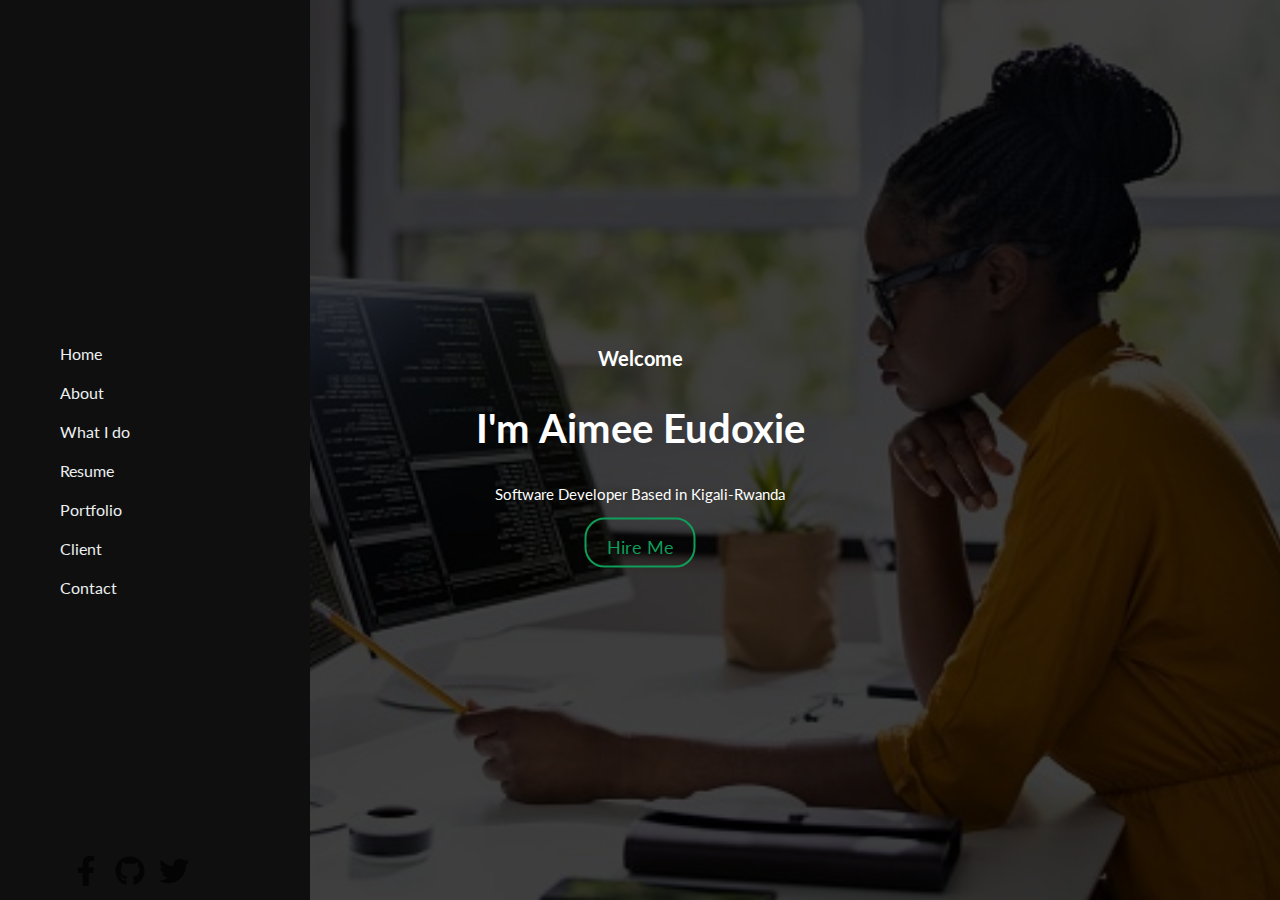
<file: index.html>
<html>
    <head>
        <title>Portfolio-Website</title>
        <link rel="stylesheet" href="index.css">
    </head>

    <body>
        <div class="overlay-container">
            <div class="background-image"></div>
            <div class="overlay"></div>
           
            <div class="menu">
                
                <ul>
                    <li><a href="">Home</a></li>
                    <li><a href="about me.html">About</a></li>
                    <li><a href="">What I do</a></li>
                    <li><a href="">Resume</a></li>
                    <li><a href="portfolio.html">Portfolio</a></li>
                    <li><a href="">Client</a></li>
                    <li><a href="contact me.html">Contact</a></li>
                </ul>
                <footer class="footer">
                    <div class="social-media">
                      <a href="#"><img src="images/facebook.svg" alt="Facebook"></a>
                      <a href="#"><img src="images/github.svg" alt="Twitter"></a>
                      <a href="#"><img src="images/twitter.svg" alt="Instagram"></a>
                    </div>
                  </footer>
                </div>
                <div class="content">
                    <h1>Welcome</h1>
                    <h2>I'm Aimee Eudoxie</h2>
                    <p>Software Developer Based in Kigali-Rwanda</p>
                    <button class="transparent-button"><a href="contact me.html"></a>Hire Me</button>
                </div>
        </div>
        
    </body>

</html>
</file>
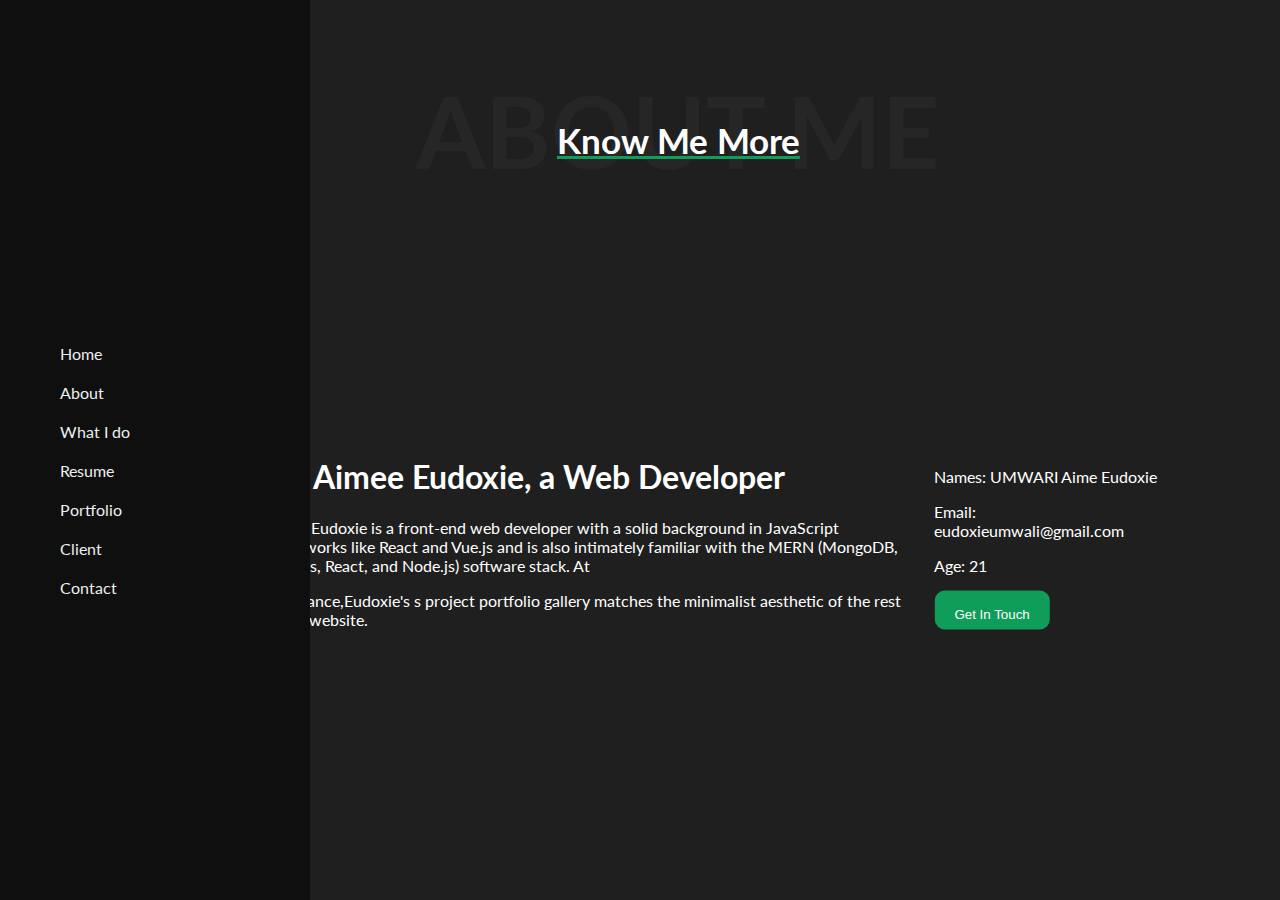
<file: about me.html>
<html>
    <head>
        <title>Portfolio-Website</title>
        <link rel="stylesheet" href="about me.css">
    </head>

    <body>
        <div class="overlay-container">
            <div class="background"> <h1>ABOUT ME</h1></div>
            <div class="overlay"><h1>Know Me More</h1></div>
           
            <div class="menu">
                
                <ul>
                    <li><a href="index.html">Home</a></li>
                    <li><a href="about me.html">About</a></li>
                    <li><a href="">What I do</a></li>
                    <li><a href="">Resume</a></li>
                    <li><a href="portfolio.html">Portfolio</a></li>
                    <li><a href="">Client</a></li>
                    <li><a href="contact me.html">Contact</a></li>
                </ul>
                </div>
        </div>
  
    <div class="content1">
    <h1>I’m Aimee Eudoxie, a Web Developer</h1>
    <p>Aimee Eudoxie is a front-end web developer with a solid background in JavaScript 
      frameworks like React and Vue.js and is also intimately familiar with the MERN 
      (MongoDB, Express, React, and Node.js) software stack.
      At</p>
      <p>first glance,Eudoxie's s project portfolio gallery matches the minimalist aesthetic of the rest of the website.</p>
    </div>
    <div class="content2">
      <p>Names: UMWARI Aime Eudoxie</p>
      <p > Email: eudoxieumwali@gmail.com</p>
      <p>Age: 21</p>
      <button class="button"><a href="contact me.html"></a>Get In Touch</button>
    </div>
  
  <footer class="footer">
    <div class="social-media">
      <a href="#"><img src="images/facebook.svg" alt="Facebook"></a>
      <a href="#"><img src="images/github.svg" alt="Twitter"></a>
      <a href="#"><img src="images/twitter.svg" alt="Instagram"></a>
    </div>
  </footer>

</body>
</html>
</file>
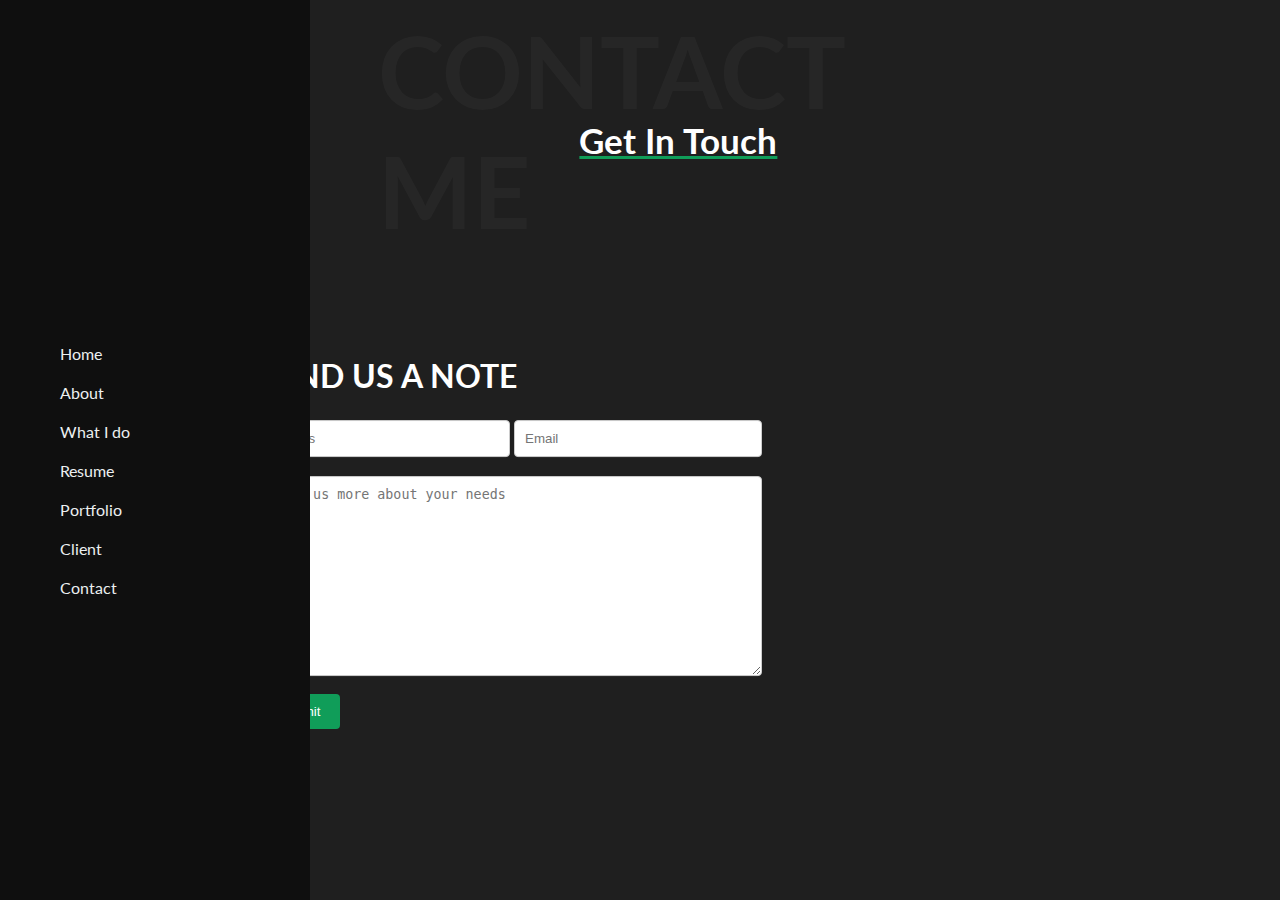
<file: contact me.html>
<html>
    <head>
        <title>Portfolio-Website</title>
        <link rel="stylesheet" href="contact me.css">
    </head>

    <body>
        <div class="overlay-container">
            <div class="background"> <h1>CONTACT ME</h1></div>
            <div class="overlay"><h1>Get In Touch</h1></div>
           
            <div class="menu">
                
                <ul>
                    <li><a href="index.html">Home</a></li>
                    <li><a href="about me.html">About</a></li>
                    <li><a href="">What I do</a></li>
                    <li><a href="">Resume</a></li>
                    <li><a href="portfolio.html">Portfolio</a></li>
                    <li><a href="">Client</a></li>
                    <li><a href="contact me.html">Contact</a></li>
                </ul>
                </div>
        </div>
  <div class="container">
    <h1>SEND US A NOTE</h1>
    <form id="contact-form">
      <table><tr>
      <td>
      <input type="text" id="name" name="name" placeholder="Names">
     </td>
    <td>
      <input type="email" id="email" name="email" placeholder="Email" required>
      </td>
    </tr>
      <tr>
      <td colspan="2">
      <textarea id="message" name="message" placeholder="Tell us more about your needs" style="height: 200px;width: 500px;;"></textarea>
      </td>
    </tr>
      </table>
      <button type="submit">Submit</button>
    </form>
    <p id="error-message"></p>
  </div>
  <footer class="footer">
    <div class="social-media">
      <a href="#"><img src="images/facebook.svg" alt="Facebook"></a>
      <a href="#"><img src="images/github.svg" alt="Twitter"></a>
      <a href="#"><img src="images/twitter.svg" alt="Instagram"></a>
    </div>
  </footer>

  <script src="contact me.js"></script>
</body>
</html>
</file>
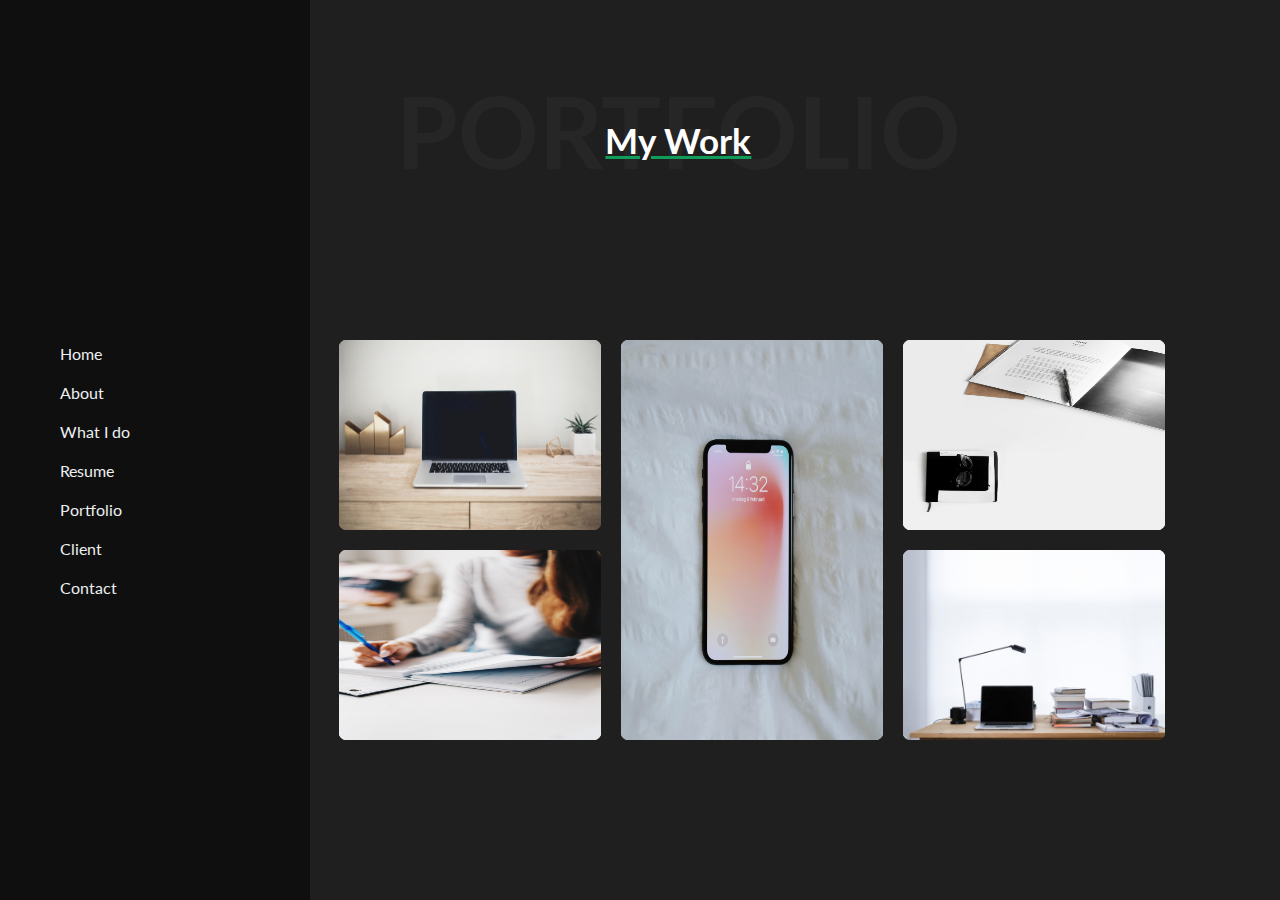
<file: portfolio.html>
<html>
    <head>
        <title>Portfolio-Website</title>
        <link rel="stylesheet" href="portfolio.css">
    </head>

    <body>
        <div class="overlay-container">
            <div class="background"> <h1>PORTFOLIO</h1></div>
            <div class="overlay"><h1>My Work</h1></div>
           
            <div class="menu">
                
                <ul>
                    <li><a href="index.html">Home</a></li>
                    <li><a href="about me.html">About</a></li>
                    <li><a href="">What I do</a></li>
                    <li><a href="">Resume</a></li>
                    <li><a href="portfolio.html">Portfolio</a></li>
                    <li><a href="">Client</a></li>
                    <li><a href="contact me.html">Contact</a></li>
                </ul>
                </div>
        </div>
        <div class="container">
          <table>
            <tr>
              <td ><img src="images/kari.jpg" ></td>
              <td rowspan="2"><img src="images/oscar.jpg " style="height: 400px;" ></td>
              <td><img src="images/sarah.jpg" ></td>
            </tr>
            <tr>
              <td><img src="images/marissa.jpg" ></td>
              <td><img src="images/freddie.jpg"></td>
            </tr>
              </table>
          </div>
  <footer class="footer">
    <div class="social-media">
      <a href="#"><img src="images/facebook.svg" alt="Facebook"></a>
      <a href="#"><img src="images/github.svg" alt="Twitter"></a>
      <a href="#"><img src="images/twitter.svg" alt="Instagram"></a>
    </div>
  </footer>

  
</body>
</html>
</file>
<file: index.css>
@import url(https://fonts.googleapis.com/css?family=Lato);
body {
  margin: 0;
  padding: 0;
  font-family: Lato, sans-serif;
}

.overlay-container {
  position: relative;
  width: 100%;
  height: 100vh;
  overflow: hidden;
  display: flex;
  justify-content: space-between;
  align-items: stretch;

}

.background-image {
  position: absolute;
  top: 0;
  left: 0;
  width: 100%;
  height: 100%;
  background-image: url('images/girl.jpg');
  background-repeat: no-repeat;
  background-size: cover;
  background-position: center;
  filter: brightness(50%); /* Adjust brightness as needed */
}

.overlay {
  position: absolute;
  top: 0;
  left: 0;
  width: 100%;
  height: 100%;
  background-color: rgba(0, 0, 0, 0.5); /* Change the color and opacity as needed */
}
.content {
  position: absolute;
  top: 50%;
  left: 50%;
  transform: translate(-50%, -50%);
  text-align: center;
  align-content: center;
  color: white;
  flex: 1;
  padding: 20px;
  font-family: Lato, sans-serif;
}
.content h1{
font-size: 20px;
font-family: Lato, sans-serif;
padding: 0;
}
.content h2{
font-size: 40px;
padding: 0;
font-family: Lato, sans-serif;
}
.content p{
  font-size: 15px;
  padding: 0;
  font-family: Lato, sans-serif;
}
.menu{
  display: flex;
  height: 100vh;
  width: 30vh;
  align-items: center;
  text-align: center;
  background: rgb(15, 15, 15);
  padding: 20px;
  position: relative; /* Change to 'relative' */
  z-index: 1;

}

ul {
  display: flex;
  flex-direction: column;
  align-items: start;
  list-style-type: none;
}
  li {
    padding: 6px 0;
  }
    a {
      position: relative;
      display: block;
      padding: 4px 0;
      font-family: Lato, sans-serif;
      color: #ecf0f1;
      text-decoration: none;
      transition: 0.5s;
    }
      a::after {
        position: absolute;
        content: "";
        top: 100%;
        left: 0;
        width: 100%;
        height: 3px;
        background: #109D59;
        transform: scaleX(0);
        transform-origin: right;
        transition: transform 0.5s;
      }

      a:hover {
        color: #109D59;
      }
      .transparent-button {
        background-color: transparent;
        border: 2px solid #109D59;
        color: #109D59;
        padding: 8px 20px;
        font-size: 18px;
        border-radius: 20px;
        cursor: pointer;
        text-align: center;
        transition: background-color 0.3s, color 0.3s;
        font-family: Lato, sans-serif;
      }
      
      .transparent-button:hover {
        background-color: #109D59;
        color: white;
      }

      .footer {
        position: fixed;
        bottom: 0;
        left: 0;
        background-color: rgb(15, 15, 15);
        width: 30vh;
      }
      
      .social-media {
        padding: 10px;
      }
      
      .social-media a {
        margin-right: 10px;
        display: inline-block;
      }
      
      .social-media img {
        width: 30px;
        height: 30px;
        opacity: 0.7;
        transition: opacity 0.3s;
        color:#f7f8f8;
      }
      
      .social-media img:hover {
        opacity: 1;
      }
</file>
<file: about me.css>
@import url(https://fonts.googleapis.com/css?family=Lato);
body {
  margin: 0;
  padding: 0;
  font-family: Lato, sans-serif;
}

.overlay-container {
  position: relative;
  width: 100%;
  height: 100vh;
  overflow: hidden;
  display: flex;
  justify-content: space-between;
  align-items: stretch;

}

.background {
  position: absolute;
  top: 0;
  left: 0;
  width: 100%;
  height: 100%;
  background-color: #0f0f0f;
  background-repeat: no-repeat;
  background-size: cover;
  background-position: center;
  filter: brightness(50%); /* Adjust brightness as needed */
}
.background h1{
  color: rgb(255, 255, 255,7%);
  font-size: 100px;

  top: 7%;
  left: 53%;
  transform: translate(-50%, -50%);
  position: absolute;
}
.overlay {
  position: absolute;
  top: 0;
  left: 0;
  width: 100%;
  height: 100%;
  background-color: rgb(217, 217, 217,11%); /* Change the color and opacity as needed */
}
.overlay h1{
  color: rgb(255, 255, 255);
  font-size: 35px;
  text-align: center;
  top: 13%;
  left: 53%;
  position: absolute;
  transform: translate(-50%, -50%);
  display: inline;
  text-decoration: underline ;
  text-decoration-color: #109D59;
  text-decoration-thickness: 3px;
  
}
.menu{
  display: flex;
  height: 100vh;
  width: 30vh;
  align-items: center;
  text-align: center;
  background: rgb(15, 15, 15);
  padding: 20px;
  position: relative; /* Change to 'relative' */
  z-index: 1;

}

ul {
  display: flex;
  flex-direction: column;
  align-items: start;
  list-style-type: none;
}
  li {
    padding: 6px 0;
  }
    a {
      position: relative;
      display: block;
      padding: 4px 0;
      font-family: Lato, sans-serif;
      color: #ecf0f1;
      text-decoration: none;
      transition: 0.5s;
    }
      a::after {
        position: absolute;
        content: "";
        top: 100%;
        left: 0;
        width: 100%;
        height: 3px;
        background: #109D59;
        transform: scaleX(0);
        transform-origin: right;
        transition: transform 0.5s;
      }

      a:hover {
        color: #109D59;
      }
  
      .footer {
        position: fixed;
        bottom: 0;
        left: 0;
        background-color: rgb(15, 15, 15);
        width: 30vh;
      }
      
      .social-media {
        padding: 10px;
      }
      
      .social-media a {
        margin-right: 10px;
        display: inline-block;
      }
      
      .social-media img {
        width: 30px;
        height: 30px;
        opacity: 0.7;
        transition: opacity 0.3s;
        color:#f7f8f8;
      }
      
      .social-media img:hover {
        opacity: 1;
      }
  .content1 {
  
    padding: 20px;  
    position: absolute;
    top: 60%;
    left: 46%;
    transform: translate(-50%, -50%);
    text-align: start;
    color:#fff;
    flex: 1;
    font-family: Lato, sans-serif;
  }
  .content2 {
  
    
    position: absolute;
    top: 60%;
    left: 82%;
    
    text-align: start;
    transform: translate(-50%, -50%);
    color:#fff;
    flex: 1;
    font-family: Lato, sans-serif;
  }
  button{
    background-color: #109D59;
    color: #fff;
    padding: 8px 20px;
    border: none;
    border-radius: 10px;
    cursor: pointer;
    text-align: center;
  }
</file>
<file: contact me.css>
@import url(https://fonts.googleapis.com/css?family=Lato);
body {
  margin: 0;
  padding: 0;
  font-family: Lato, sans-serif;
}

.overlay-container {
  position: relative;
  width: 100%;
  height: 100vh;
  overflow: hidden;
  display: flex;
  justify-content: space-between;
  align-items: stretch;

}

.background {
  position: absolute;
  top: 0;
  left: 0;
  width: 100%;
  height: 100%;
  background-color: #0f0f0f;
  background-repeat: no-repeat;
  background-size: cover;
  background-position: center;
  filter: brightness(50%); /* Adjust brightness as needed */
}
.background h1{
  color: rgb(255, 255, 255,7%);
  font-size: 100px;

  top: 7%;
  left: 53%;
  transform: translate(-50%, -50%);
  position: absolute;
}
.overlay {
  position: absolute;
  top: 0;
  left: 0;
  width: 100%;
  height: 100%;
  background-color: rgb(217, 217, 217,11%); /* Change the color and opacity as needed */
}
.overlay h1{
  color: rgb(255, 255, 255);
  font-size: 35px;
  text-align: center;
  top: 13%;
  left: 53%;
  position: absolute;
  transform: translate(-50%, -50%);
  display: inline;
  text-decoration: underline ;
  text-decoration-color: #109D59;
  text-decoration-thickness: 3px;
}
.menu{
  display: flex;
  height: 100vh;
  width: 30vh;
  align-items: center;
  text-align: center;
  background: rgb(15, 15, 15);
  padding: 20px;
  position: relative; /* Change to 'relative' */
  z-index: 1;

}

ul {
  display: flex;
  flex-direction: column;
  align-items: start;
  list-style-type: none;
}
  li {
    padding: 6px 0;
  }
    a {
      position: relative;
      display: block;
      padding: 4px 0;
      font-family: Lato, sans-serif;
      color: #ecf0f1;
      text-decoration: none;
      transition: 0.5s;
    }
      a::after {
        position: absolute;
        content: "";
        top: 100%;
        left: 0;
        width: 100%;
        height: 3px;
        background: #109D59;
        transform: scaleX(0);
        transform-origin: right;
        transition: transform 0.5s;
      }

      a:hover {
        color: #109D59;
      }
  
      .footer {
        position: fixed;
        bottom: 0;
        left: 0;
        background-color: rgb(15, 15, 15);
        width: 30vh;
      }
      
      .social-media {
        padding: 10px;
      }
      
      .social-media a {
        margin-right: 10px;
        display: inline-block;
      }
      
      .social-media img {
        width: 30px;
        height: 30px;
        opacity: 0.7;
        transition: opacity 0.3s;
        color:#f7f8f8;
      }
      
      .social-media img:hover {
        opacity: 1;
      }
  .container {
  
    padding: 20px;  
    position: absolute;
    top: 60%;
    left: 40%;
    transform: translate(-50%, -50%);
    text-align: start;
    color:#fff;
    flex: 1;
    font-family: Lato, sans-serif;
  }
  
 
  
  form input,
  form textarea {
    width: 100%;
    padding: 10px;
    margin-bottom: 15px;
    border: 1px solid #ccc;
    border-radius: 4px;
  }
  
  form button {
    background-color: #109D59;
    color: #fff;
    padding: 10px 20px;
    border: none;
    border-radius: 4px;
    cursor: pointer;
  }
  
  #error-message {
    color: red;
  }
</file>
<file: portfolio.css>
@import url(https://fonts.googleapis.com/css?family=Lato);
body {
  margin: 0;
  padding: 0;
  font-family: Lato, sans-serif;
}

.overlay-container {
  position: relative;
  width: 100%;
  height: 100vh;
  overflow: hidden;
  display: flex;
  justify-content: space-between;
  align-items: stretch;

}

.background {
  position: absolute;
  top: 0;
  left: 0;
  width: 100%;
  height: 100%;
  background-color: #0f0f0f;
  background-repeat: no-repeat;
  background-size: cover;
  background-position: center;
  filter: brightness(50%); /* Adjust brightness as needed */
}
.background h1{
  color: rgb(255, 255, 255,7%);
  font-size: 100px;

  top: 7%;
  left: 53%;
  transform: translate(-50%, -50%);
  position: absolute;
}
.overlay {
  position: absolute;
  top: 0;
  left: 0;
  width: 100%;
  height: 100%;
  background-color: rgb(217, 217, 217,11%); /* Change the color and opacity as needed */
}
.overlay h1{
  color: rgb(255, 255, 255);
  font-size: 35px;
  text-align: center;
  top: 13%;
  left: 53%;
  position: absolute;
  transform: translate(-50%, -50%);
  display: inline;
  text-decoration: underline ;
  text-decoration-color: #109D59;
  text-decoration-thickness: 3px;
}
.menu{
  display: flex;
  height: 100vh;
  width: 30vh;
  align-items: center;
  text-align: center;
  background: rgb(15, 15, 15);
  padding: 20px;
  position: relative; /* Change to 'relative' */
  z-index: 1;

}

ul {
  display: flex;
  flex-direction: column;
  align-items: start;
  list-style-type: none;
}
  li {
    padding: 6px 0;
  }
    a {
      position: relative;
      display: block;
      padding: 4px 0;
      font-family: Lato, sans-serif;
      color: #ecf0f1;
      text-decoration: none;
      transition: 0.5s;
    }
      a::after {
        position: absolute;
        content: "";
        top: 100%;
        left: 0;
        width: 100%;
        height: 3px;
        background: #109D59;
        transform: scaleX(0);
        transform-origin: right;
        transition: transform 0.5s;
      }

      a:hover {
        color: #109D59;
      }
  
      .footer {
        position: fixed;
        bottom: 0;
        left: 0;
        background-color: rgb(15, 15, 15);
        width: 30vh;
      }
      
      .social-media {
        padding: 10px;
      }
      
      .social-media a {
        margin-right: 10px;
        display: inline-block;
      }
      
      .social-media img {
        width: 30px;
        height: 30px;
        opacity: 0.7;
        transition: opacity 0.3s;
        color:#f7f8f8;
      }
      
      .social-media img:hover {
        opacity: 1;
      }
      .container {
        width: 100%;
        position: absolute;
        top: 60%;
        left: 75%;
        transform: translate(-50%, -50%);
        align-items: center;
      }
      table{
        
        border-collapse: separate; /* Use separate borders for cells */
        border-spacing: 18px; 
        border-radius: 5px;
      }
  table img{
    width: 100%;
    height: 100%; /* Allow images to expand to the full cell height */
    display: inline-block; /* Make sure the image respects the text alignment */
    
  }
  table image:hover{
    transform: scale(1.2);
  }
  td {
    border: none;
    width: 262px;
    height: 190px; /* Set a fixed height for the table cells */
    border-radius: 10px;
    overflow: hidden;
}
</file>
